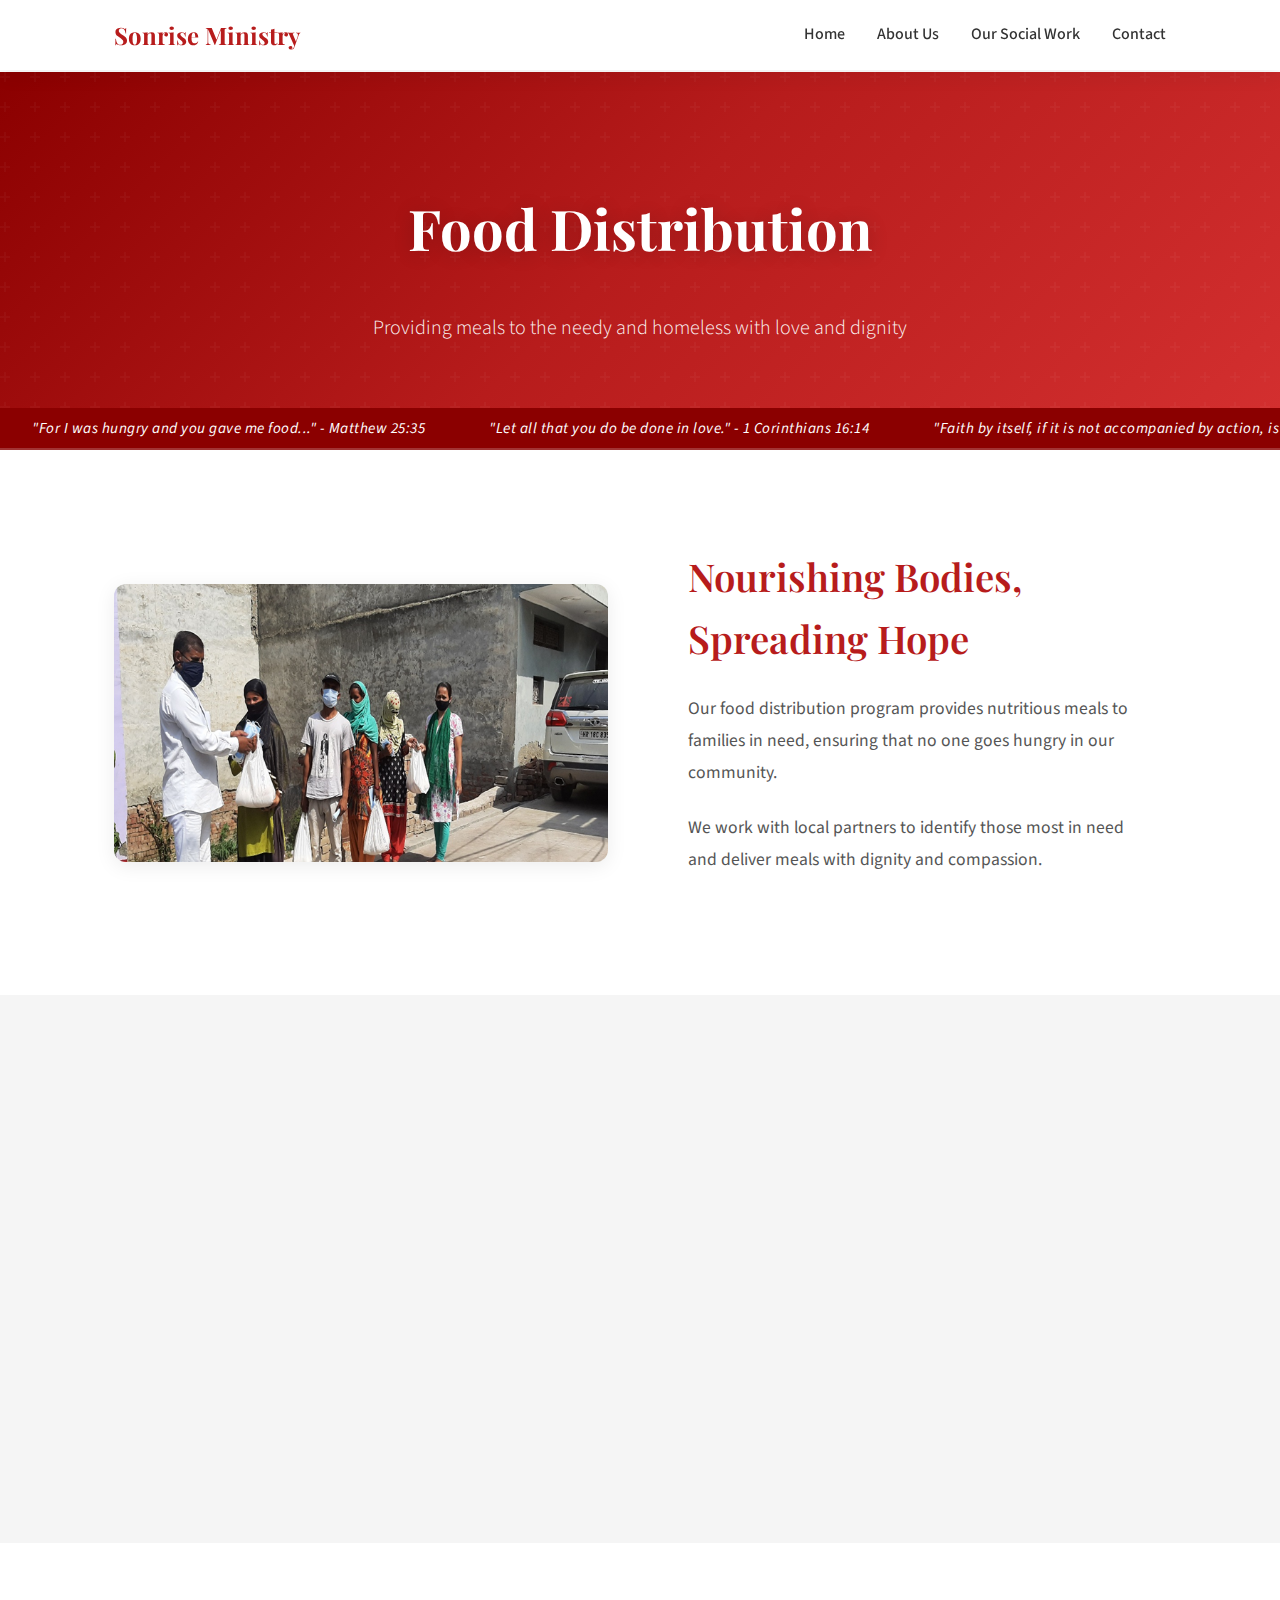
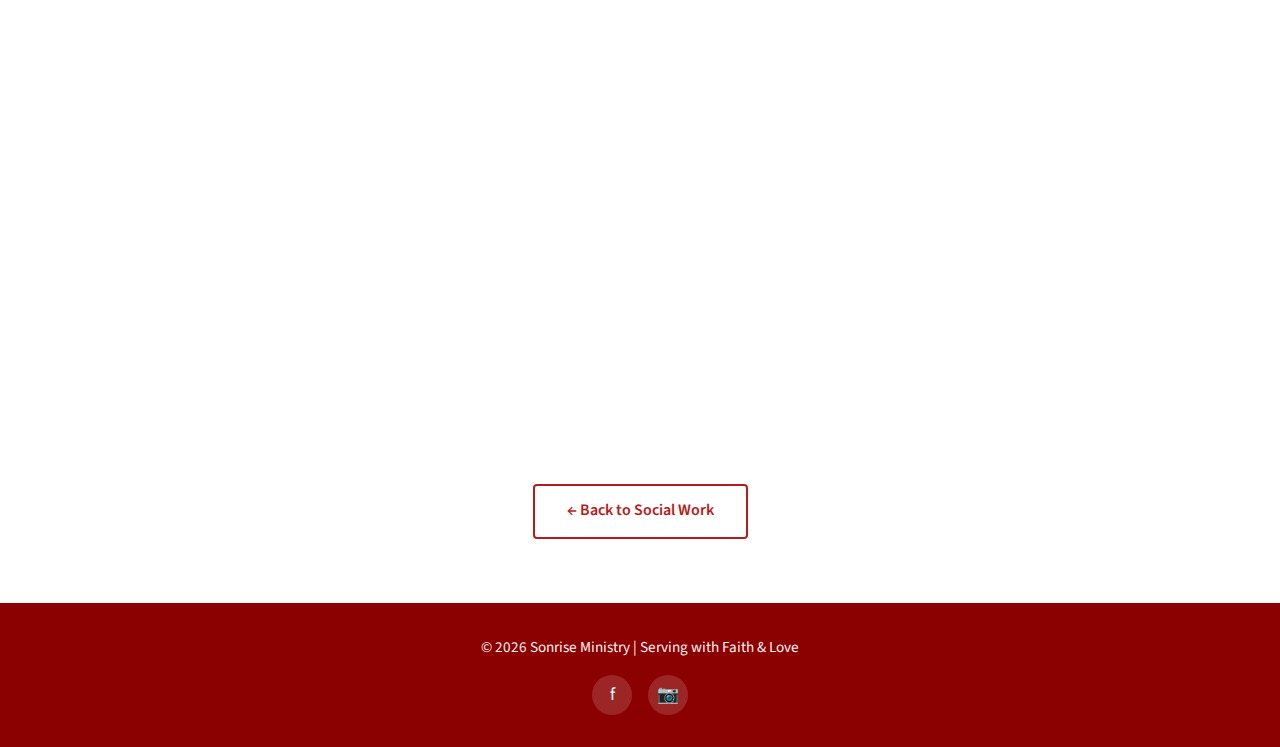
<file: docs/food/index.html>
<!DOCTYPE html>
<html lang="en">
<head>
  <meta charset="UTF-8">
  <meta name="viewport" content="width=device-width, initial-scale=1.0">
  <title>Food Distribution | Sonrise Ministry</title>
  
  <!-- Fonts -->
  <link rel="preconnect" href="https://fonts.googleapis.com">
  <link rel="preconnect" href="https://fonts.gstatic.com" crossorigin>
  <link href="https://fonts.googleapis.com/css2?family=Playfair+Display:wght@400;600;700&family=Source+Sans+3:wght@300;400;500;600;700&display=swap" rel="stylesheet">
  
  <style>
    /* ============================================
       COMPLETE FOOD DISTRIBUTION PAGE STYLES
       All styles in one file - No external dependencies
       ============================================ */
    
    /* CSS Variables - matching main theme */
    :root {
      --red-primary: #b71c1c;
      --red-dark: #8b0000;
      --red-light: #d32f2f;
      --white: #ffffff;
      --off-white: #fafafa;
      --gray-light: #f5f5f5;
      --gray-text: #555;
      --shadow: 0 4px 20px rgba(0, 0, 0, 0.08);
      --shadow-hover: 0 8px 30px rgba(183, 28, 28, 0.15);
      --transition: 0.3s ease;
    }

    /* Reset & Base Styles */
    * {
      margin: 0;
      padding: 0;
      box-sizing: border-box;
    }

    html {
      scroll-behavior: smooth;
    }

    body {
      font-family: 'Source Sans 3', sans-serif;
      color: #333;
      line-height: 1.6;
      overflow-x: hidden;
    }

    h1, h2, h3 {
      font-family: 'Playfair Display', serif;
    }

    .container {
      max-width: 1100px;
      margin: 0 auto;
      padding: 0 1.5rem;
      position: relative;
      z-index: 2;
    }

    /* ========== NAVBAR ========== */
    .navbar {
      position: fixed;
      top: 0;
      left: 0;
      right: 0;
      background: var(--white);
      box-shadow: var(--shadow);
      z-index: 1000;
      transition: background var(--transition), box-shadow var(--transition);
    }

    .navbar.scrolled {
      box-shadow: 0 4px 25px rgba(0, 0, 0, 0.12);
    }

    .nav-container {
      max-width: 1100px;
      margin: 0 auto;
      padding: 1rem 1.5rem;
      display: flex;
      align-items: center;
      justify-content: space-between;
    }

    .logo {
      font-family: 'Playfair Display', serif;
      font-size: 1.5rem;
      font-weight: 700;
      color: var(--red-primary);
      text-decoration: none;
      transition: color var(--transition);
    }

    .logo:hover {
      color: var(--red-dark);
    }

    .nav-menu {
      display: flex;
      gap: 2rem;
    }

    .nav-menu a {
      color: #333;
      text-decoration: none;
      font-weight: 500;
      font-size: 1rem;
      position: relative;
      transition: color var(--transition);
    }

    .nav-menu a::after {
      content: '';
      position: absolute;
      bottom: -4px;
      left: 0;
      width: 0;
      height: 2px;
      background: var(--red-primary);
      transition: width var(--transition);
    }

    .nav-menu a:hover,
    .nav-menu a:focus {
      color: var(--red-primary);
    }

    .nav-menu a:hover::after {
      width: 100%;
    }

    .nav-toggle {
      display: none;
      flex-direction: column;
      gap: 5px;
      background: none;
      border: none;
      cursor: pointer;
      padding: 0.5rem;
    }

    .nav-toggle span {
      width: 24px;
      height: 2px;
      background: var(--red-primary);
      transition: var(--transition);
    }

    .nav-toggle.active span:nth-child(1) {
      transform: rotate(45deg) translate(5px, 5px);
    }

    .nav-toggle.active span:nth-child(2) {
      opacity: 0;
    }

    .nav-toggle.active span:nth-child(3) {
      transform: rotate(-45deg) translate(5px, -5px);
    }

    /* ========== PAGE HEADER with Dynamic Background ========== */
    .page-header {
      margin-top: 72px;
      padding: 6rem 0 4rem;
      color: white;
      text-align: center;
      position: relative;
      overflow: hidden;
      transition: background 1.5s ease-in-out;
    }

    /* Background colors for each slide - Red themed */
    .page-header.bg-1 {
      background: linear-gradient(135deg, #8b0000 0%, #b71c1c 50%, #d32f2f 100%);
    }

    .page-header.bg-2 {
      background: linear-gradient(135deg, #b71c1c 0%, #c62828 50%, #d32f2f 100%);
    }

    .page-header.bg-3 {
      background: linear-gradient(135deg, #c62828 0%, #d32f2f 50%, #e53935 100%);
    }

    .page-header.bg-4 {
      background: linear-gradient(135deg, #d32f2f 0%, #e53935 50%, #f44336 100%);
    }

    .page-header::before {
      content: '';
      position: absolute;
      top: 0;
      left: 0;
      right: 0;
      bottom: 0;
      background: url("data:image/svg+xml,%3Csvg width='60' height='60' viewBox='0 0 60 60' xmlns='http://www.w3.org/2000/svg'%3E%3Cg fill='none' fill-rule='evenodd'%3E%3Cg fill='%23ffffff' fill-opacity='0.1'%3E%3Cpath d='M36 34v-4h-2v4h-4v2h4v4h2v-4h4v-2h-4zm0-30V0h-2v4h-4v2h4v4h2V6h4V4h-4zM6 34v-4H4v4H0v2h4v4h2v-4h4v-2H6zM6 4V0H4v4H0v2h4v4h2V6h4V4H6z'/%3E%3C/g%3E%3C/g%3E%3C/svg%3E");
      opacity: 0.3;
      z-index: 1;
    }

    .page-header .container {
      position: relative;
      z-index: 2;
    }

    /* ========== TEXT SLIDER STYLES ========== */
    .text-slider-container {
      position: relative;
      height: auto;
      min-height: 120px;
      margin-bottom: 1rem;
      display: flex;
      align-items: center;
      justify-content: center;
      z-index: 2;
    }

    .text-slide {
      position: absolute;
      width: 100%;
      left: 0;
      font-family: 'Playfair Display', serif;
      font-size: clamp(2rem, 5vw, 3.5rem);
      font-weight: 700;
      line-height: 1.2;
      text-shadow: 0 2px 20px rgba(0, 0, 0, 0.2);
      opacity: 0;
      transform: translateY(20px);
      transition: opacity 0.8s ease, transform 0.8s ease;
      pointer-events: none;
      margin: 0;
      padding: 0;
    }

    .text-slide.active {
      opacity: 1;
      transform: translateY(0);
      position: relative;
    }

    @keyframes textGlow {
      0% { text-shadow: 0 2px 20px rgba(0, 0, 0, 0.2); }
      50% { text-shadow: 0 2px 30px rgba(255, 255, 255, 0.5); }
      100% { text-shadow: 0 2px 20px rgba(0, 0, 0, 0.2); }
    }

    .text-slide.active {
      animation: textGlow 2s ease;
    }

    .page-subtitle {
      font-size: 1.25rem;
      opacity: 0.95;
      max-width: 700px;
      margin: 1.5rem auto 0;
      position: relative;
      z-index: 2;
      font-weight: 300;
    }

    /* ========== VERSE TICKER ========== */
    .verse-ticker {
      background: var(--red-dark);
      color: var(--white);
      padding: 0.5rem 0;
      overflow: hidden;
      position: relative;
      border-bottom: 2px solid rgba(255,255,255,0.2);
    }

    .ticker-content {
      display: flex;
      animation: ticker 25s linear infinite;
      white-space: nowrap;
    }

    .ticker-content:hover {
      animation-play-state: paused;
    }

    .verse {
      padding: 0 2rem;
      font-style: italic;
      font-size: 0.95rem;
      letter-spacing: 0.5px;
    }

    @keyframes ticker {
      0% { transform: translateX(100%); }
      100% { transform: translateX(-100%); }
    }

    /* ========== CONTENT BLOCKS ========== */
    .content-block {
      padding: 5rem 0;
      background: var(--white);
    }

    .content-block-alt {
      background: var(--gray-light);
    }

    .content-grid {
      display: grid;
      grid-template-columns: 1fr 1fr;
      gap: 4rem;
      align-items: center;
    }

    .content-grid.reverse {
      direction: rtl;
    }

    .content-grid.reverse .content-text {
      direction: ltr;
    }

    /* Image Placeholders */
    .image-placeholder {
      width: 100%;
      aspect-ratio: 16/9;
      background: linear-gradient(135deg, #f0f0f0 0%, #e0e0e0 100%);
      border-radius: 12px;
      display: flex;
      align-items: center;
      justify-content: center;
      box-shadow: var(--shadow);
      position: relative;
      overflow: hidden;
    }

    .image-placeholder::before {
      content: '';
      position: absolute;
      top: 0;
      left: -100%;
      width: 100%;
      height: 100%;
      background: linear-gradient(90deg, transparent, rgba(255,255,255,0.3), transparent);
      animation: shimmer 2s infinite;
    }

    @keyframes shimmer {
      100% { left: 100%; }
    }

    .placeholder-text {
      color: #999;
      font-size: 1.1rem;
      font-weight: 500;
      z-index: 2;
    }

    .content-text {
      padding: 1rem;
    }

    .content-title {
      font-size: clamp(1.75rem, 3vw, 2.5rem);
      color: var(--red-primary);
      margin-bottom: 1.5rem;
      font-family: 'Playfair Display', serif;
      font-weight: 600;
    }

    .content-paragraph {
      font-size: 1.1rem;
      color: var(--gray-text);
      line-height: 1.8;
      margin-bottom: 1.5rem;
    }

    /* ========== GALLERY SECTION ========== */
    .gallery-section {
      padding: 5rem 0;
      background: var(--white);
    }

    .section-title {
      font-size: clamp(1.75rem, 4vw, 2.5rem);
      color: var(--red-primary);
      text-align: center;
      margin-bottom: 2.5rem;
      font-weight: 600;
    }

    .gallery-grid {
      display: grid;
      grid-template-columns: repeat(4, 1fr);
      gap: 1.5rem;
      margin-top: 2rem;
    }

    .gallery-item {
      width: 100%;
    }

    .gallery-placeholder {
      width: 100%;
      aspect-ratio: 1/1;
      background: linear-gradient(135deg, #f5f5f5 0%, #e8e8e8 100%);
      border-radius: 8px;
      display: flex;
      align-items: center;
      justify-content: center;
      box-shadow: var(--shadow);
      position: relative;
      overflow: hidden;
      transition: transform var(--transition), box-shadow var(--transition);
    }

    .gallery-placeholder:hover {
      transform: translateY(-4px);
      box-shadow: var(--shadow-hover);
    }

    .gallery-placeholder::before {
      content: '';
      position: absolute;
      top: 0;
      left: -100%;
      width: 100%;
      height: 100%;
      background: linear-gradient(90deg, transparent, rgba(255,255,255,0.4), transparent);
      animation: shimmer 2s infinite;
    }

    .gallery-placeholder .placeholder-text {
      font-size: 0.9rem;
    }

    /* ========== BACK TO HOME BUTTON ========== */
    .back-to-home {
      padding: 2rem 0 4rem;
      text-align: center;
      background: var(--white);
    }

    .btn-back {
      display: inline-block;
      padding: 0.8rem 2rem;
      background: transparent;
      color: var(--red-primary);
      text-decoration: none;
      font-weight: 600;
      border: 2px solid var(--red-primary);
      border-radius: 4px;
      transition: background var(--transition), color var(--transition);
      font-family: 'Source Sans 3', sans-serif;
    }

    .btn-back:hover {
      background: var(--red-primary);
      color: var(--white);
    }

    /* ========== FOOTER ========== */
    .footer {
      background: var(--red-dark);
      color: var(--white);
      padding: 2rem 1.5rem;
      text-align: center;
    }

    .footer-content {
      max-width: 1100px;
      margin: 0 auto;
    }

    .footer-text {
      font-size: 0.95rem;
      margin-bottom: 1rem;
      opacity: 0.95;
    }

    .social-icons {
      display: flex;
      justify-content: center;
      gap: 1rem;
    }

    .social-link {
      display: inline-flex;
      align-items: center;
      justify-content: center;
      width: 40px;
      height: 40px;
      background: rgba(255, 255, 255, 0.15);
      color: var(--white);
      text-decoration: none;
      border-radius: 50%;
      font-size: 1.1rem;
      transition: background var(--transition), transform var(--transition);
    }

    .social-link:hover {
      background: rgba(255, 255, 255, 0.3);
      transform: scale(1.1);
    }

    /* ========== SCROLL ANIMATIONS ========== */
    .animate-on-scroll {
      opacity: 0;
      transform: translateY(30px);
      transition: opacity 0.6s ease, transform 0.6s ease;
    }

    .animate-on-scroll.visible {
      opacity: 1;
      transform: translateY(0);
    }

    /* ========== RESPONSIVE ========== */
    @media (max-width: 768px) {
      .nav-toggle {
        display: flex;
      }

      .nav-menu {
        position: fixed;
        top: 0;
        right: -100%;
        width: 280px;
        height: 100vh;
        background: var(--white);
        flex-direction: column;
        padding: 5rem 2rem 2rem;
        box-shadow: -4px 0 20px rgba(0, 0, 0, 0.1);
        transition: right var(--transition);
        gap: 1.5rem;
      }

      .nav-menu.active {
        right: 0;
      }

      .nav-menu a::after {
        display: none;
      }

      .page-header {
        padding: 5rem 0 3rem;
      }
      
      .text-slider-container {
        min-height: 100px;
      }
      
      .text-slide {
        font-size: clamp(1.75rem, 4vw, 2.5rem);
      }

      .content-grid {
        grid-template-columns: 1fr;
        gap: 2rem;
      }
      
      .content-grid.reverse {
        direction: ltr;
      }
      
      .content-grid.reverse .content-image {
        order: -1;
      }
      
      .gallery-grid {
        grid-template-columns: repeat(2, 1fr);
      }
    }

    @media (max-width: 480px) {
      .logo {
        font-size: 1.25rem;
      }

      .page-header {
        padding: 4rem 0 2.5rem;
      }
      
      .text-slider-container {
        min-height: 90px;
      }
      
      .text-slide {
        font-size: clamp(1.5rem, 3.5vw, 2rem);
      }
      
      .page-subtitle {
        font-size: 1rem;
      }

      .gallery-grid {
        grid-template-columns: 1fr;
      }
      
      .content-title {
        font-size: 1.75rem;
      }
      
      .content-paragraph {
        font-size: 1rem;
      }
    }
  </style>
</head>
<body>
  <!-- NAVBAR - Links go UP ONE LEVEL to main folder -->
  <header class="navbar" id="navbar">
    <div class="nav-container">
      <a href="../index.html" class="logo">Sonrise Ministry</a>
      <button class="nav-toggle" id="navToggle" aria-label="Toggle menu">
        <span></span>
        <span></span>
        <span></span>
      </button>
      <nav class="nav-menu" id="navMenu">
        <a href="../index.html#home">Home</a>
        <a href="../index.html#about">About Us</a>
        <a href="../index.html#social-work">Our Social Work</a>
        <a href="../index.html#contact">Contact</a>
      </nav>
    </div>
  </header>

  <!-- PAGE HEADER with Color Changing Background -->
  <section class="page-header" id="dynamicHeader">
    <div class="container">
      <!-- Text Slider Container -->
      <div class="text-slider-container">
        <h1 class="text-slide active">Food Distribution</h1>
        <h1 class="text-slide">Feeding the Hungry</h1>
        <h1 class="text-slide">Nourishing Bodies</h1>
        <h1 class="text-slide">Sharing God's Blessings</h1>
      </div>
      <p class="page-subtitle">Providing meals to the needy and homeless with love and dignity</p>
    </div>
  </section>

  <!-- VERSE TICKER -->
  <div class="verse-ticker">
    <div class="ticker-content">
      <span class="verse">"For I was hungry and you gave me food..." - Matthew 25:35</span>
      <span class="verse">"Let all that you do be done in love." - 1 Corinthians 16:14</span>
      <span class="verse">"Faith by itself, if it is not accompanied by action, is dead." - James 2:17</span>
    </div>
  </div>

  <!-- SECTION 1: Image Left, Text Right -->
  <section class="content-block">
    <div class="container">
      <div class="content-grid">
        <!-- Left: Image Placeholder -->
        <div class="animate-on-scroll">
          <div class="image-placeholder" style="background-image: url('image.png'); background-size: cover;">
            <span class="placeholder-text"></span>
          </div>
        </div>
        <!-- Right: Text -->
        <div class="content-text animate-on-scroll">
          <h2 class="content-title">Nourishing Bodies, Spreading Hope</h2>
          <p class="content-paragraph">Our food distribution program provides nutritious meals to families in need, ensuring that no one goes hungry in our community.</p>
          <p class="content-paragraph">We work with local partners to identify those most in need and deliver meals with dignity and compassion.</p>
        </div>
      </div>
    </div>
  </section>

  <!-- SECTION 2: Text Left, Image Right -->
  <section class="content-block content-block-alt">
    <div class="container">
      <div class="content-grid reverse">
        <!-- Left: Text -->
        <div class="content-text animate-on-scroll">
          <h2 class="content-title">Weekly Community Meals</h2>
          <p class="content-paragraph">Our weekly community meals bring families together in fellowship and nourishment. We serve hot, nutritious meals to anyone in need, regardless of background or circumstances.</p>
          <p class="content-paragraph">These meals are not just about food—they are opportunities to build community, show love, and provide hope to those who need it most.</p>
        </div>
        <!-- Right: Image Placeholder -->
        <div class="animate-on-scroll">
          <div class="image-placeholder" style="background-image: url('image copy.png'); background-size: cover;">
            <span class="placeholder-text"></span>
          </div>
        </div>
      </div>
    </div>
  </section>

  <!-- GALLERY SECTION -->
  <section class="gallery-section">
    <div class="container">
      <h2 class="section-title animate-on-scroll">Our Work in Action</h2>
      <div class="gallery-grid">
        <div class="gallery-item animate-on-scroll">
          <div class="gallery-placeholder" style="background-image: url('image copy 2.png'); background-size: cover;">
            <span class="placeholder-text"></span>
          </div>
        </div>
        <div class="gallery-item animate-on-scroll">
          <div class="gallery-placeholder" style="background-image: url('image copy 3.png'); background-size: cover;">
            <span class="placeholder-text"></span>
          </div>
        </div>
        <div class="gallery-item animate-on-scroll">
          <div class="gallery-placeholder" style="background-image: url('image copy 4.png'); background-size: cover;">
            <span class="placeholder-text"></span>
          </div>
        </div>
        <div class="gallery-item animate-on-scroll">
          <div class="gallery-placeholder" style="background-image: url('image copy 5.png'); background-size: cover;">
            <span class="placeholder-text"></span>
          </div>
        </div>
      </div>
    </div>
  </section>

  <!-- BACK TO HOME BUTTON - Links to main index.html social work section -->
  <div class="back-to-home">
    <div class="container">
      <a href="../index.html#social-work" class="btn-back">← Back to Social Work</a>
    </div>
  </div>

  <!-- FOOTER -->
  <footer class="footer">
    <div class="footer-content">
      <p class="footer-text">© 2026 Sonrise Ministry | Serving with Faith & Love</p>
      <div class="social-icons">
        <a href="#" class="social-link" aria-label="Facebook">f</a>
        <a href="#" class="social-link" aria-label="Instagram">📷</a>
      </div>
    </div>
  </footer>

  <script>
    /**
     * Food Distribution Page - Complete Script
     * Handles text slider, mobile menu, and animations
     */
    (function() {
      'use strict';

      // ========== Text Slider with Color Changing Background ==========
      const textSlides = document.querySelectorAll('.text-slide');
      const pageHeader = document.getElementById('dynamicHeader');
      
      if (textSlides.length && pageHeader) {
        let currentSlide = 0;
        const totalSlides = textSlides.length;
        
        // Set initial background class
        pageHeader.classList.add('bg-1');
        
        function changeSlide() {
          // Remove active class from current slide
          textSlides[currentSlide].classList.remove('active');
          
          // Remove current background class
          pageHeader.classList.remove(`bg-${currentSlide + 1}`);
          
          // Move to next slide
          currentSlide = (currentSlide + 1) % totalSlides;
          
          // Add active class to new slide
          textSlides[currentSlide].classList.add('active');
          
          // Add new background class
          pageHeader.classList.add(`bg-${currentSlide + 1}`);
        }
        
        // Change slide every 4 seconds
        setInterval(changeSlide, 4000);
      }

      // ========== Mobile Menu Toggle ==========
      const navToggle = document.getElementById('navToggle');
      const navMenu = document.getElementById('navMenu');

      if (navToggle && navMenu) {
        navToggle.addEventListener('click', function() {
          navMenu.classList.toggle('active');
          navToggle.classList.toggle('active');
          document.body.style.overflow = navMenu.classList.contains('active') ? 'hidden' : '';
        });

        navMenu.querySelectorAll('a').forEach(function(link) {
          link.addEventListener('click', function() {
            navMenu.classList.remove('active');
            navToggle.classList.remove('active');
            document.body.style.overflow = '';
          });
        });
      }

      // ========== Navbar Scroll Effect ==========
      const navbar = document.getElementById('navbar');
      
      function handleNavbarScroll() {
        if (window.scrollY > 50) {
          navbar.classList.add('scrolled');
        } else {
          navbar.classList.remove('scrolled');
        }
      }
      
      window.addEventListener('scroll', handleNavbarScroll);
      handleNavbarScroll();

      // ========== Scroll Animations ==========
      const animatedElements = document.querySelectorAll('.animate-on-scroll');

      function isElementInViewport(el) {
        const rect = el.getBoundingClientRect();
        const windowHeight = window.innerHeight || document.documentElement.clientHeight;
        const triggerPoint = windowHeight * 0.85;
        return rect.top <= triggerPoint && rect.bottom >= 0;
      }

      function checkScrollAnimations() {
        animatedElements.forEach(function(el) {
          if (isElementInViewport(el)) {
            el.classList.add('visible');
          }
        });
      }

      window.addEventListener('scroll', checkScrollAnimations);
      window.addEventListener('load', checkScrollAnimations);
    })();
  </script>
</body>
</html>
</file>
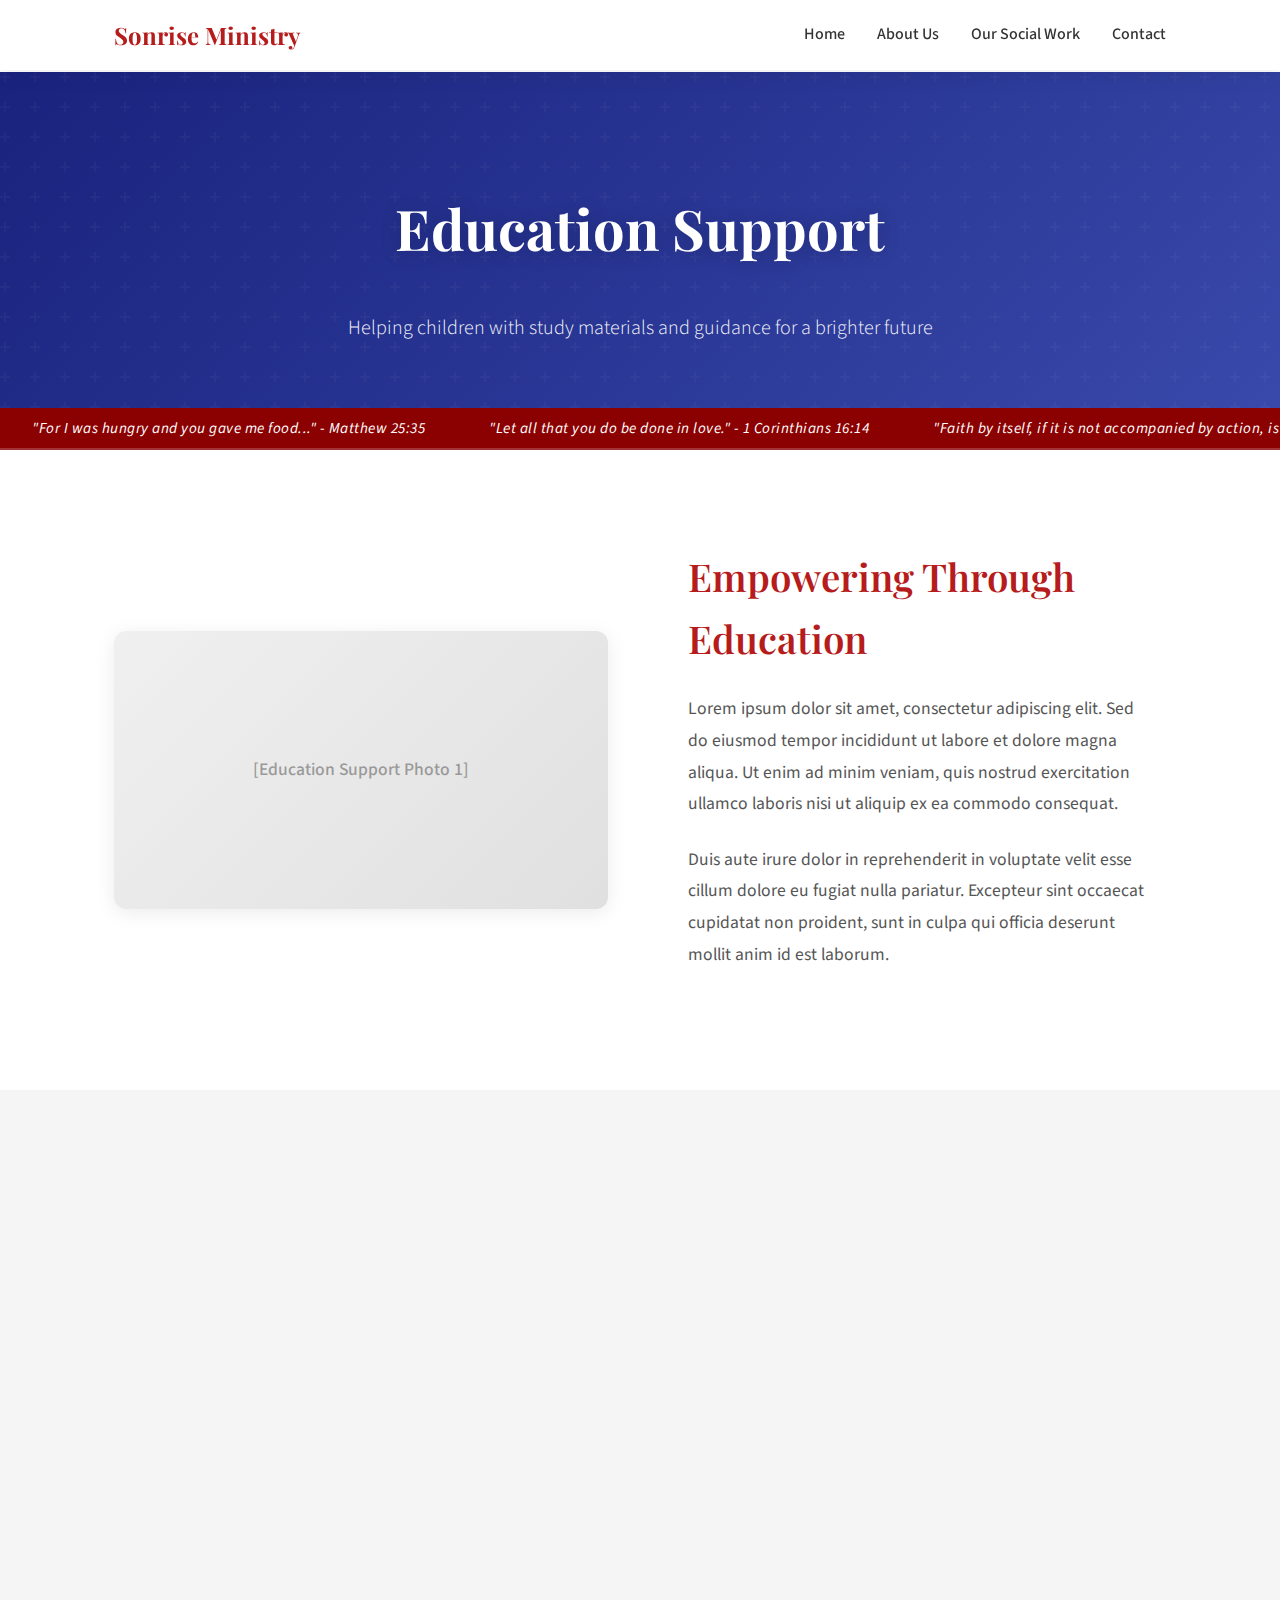
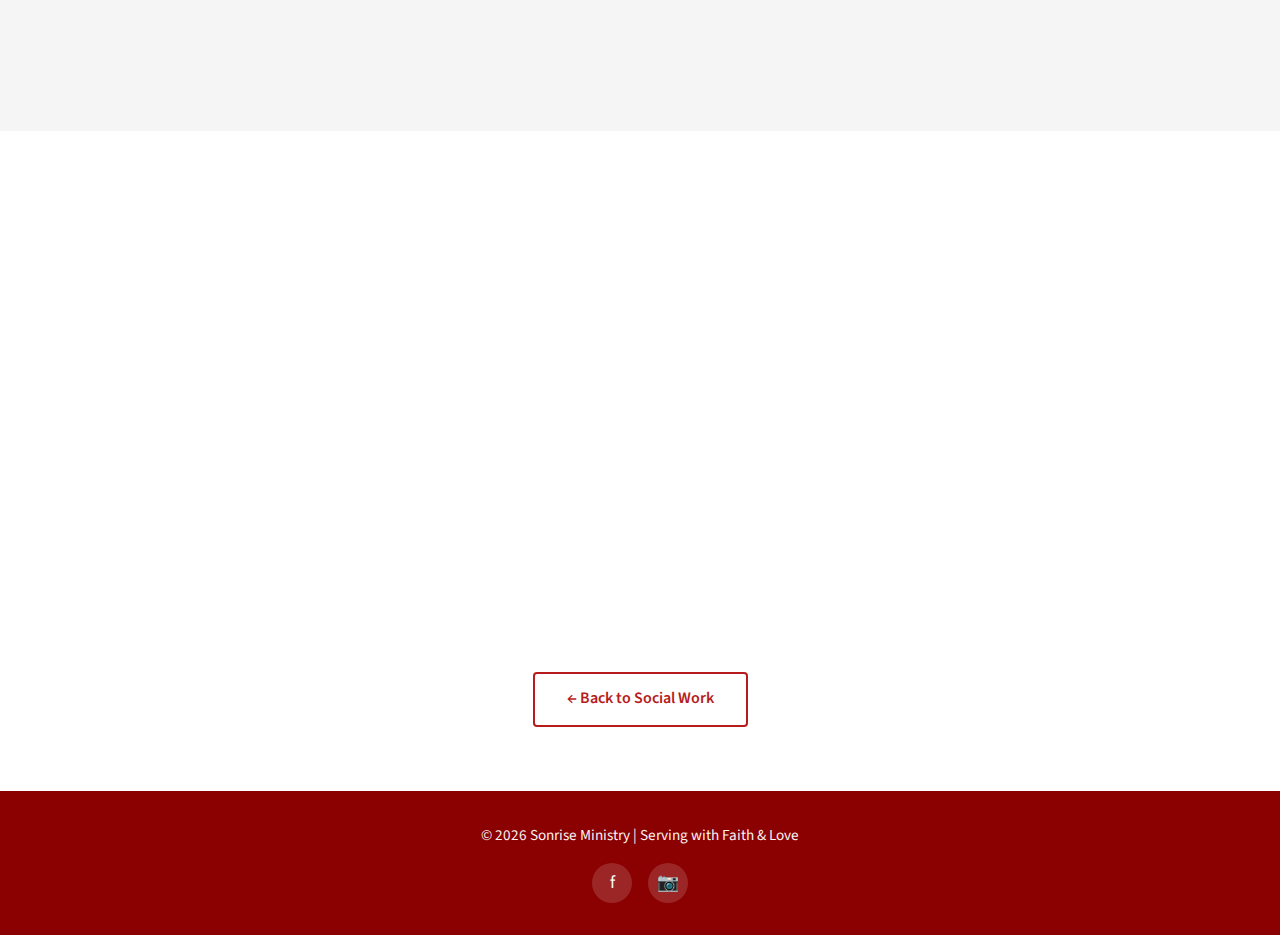
<file: docs/education/education-support.html>
<!DOCTYPE html>
<html lang="en">
<head>
  <meta charset="UTF-8">
  <meta name="viewport" content="width=device-width, initial-scale=1.0">
  <title>Education Support | Sonrise Ministry</title>
  
  <!-- Fonts -->
  <link rel="preconnect" href="https://fonts.googleapis.com">
  <link rel="preconnect" href="https://fonts.gstatic.com" crossorigin>
  <link href="https://fonts.googleapis.com/css2?family=Playfair+Display:wght@400;600;700&family=Source+Sans+3:wght@300;400;500;600;700&display=swap" rel="stylesheet">
  
  <style>
    /* ============================================
       COMPLETE EDUCATION SUPPORT PAGE STYLES
       All styles in one file - No external dependencies
       ============================================ */
    
    /* CSS Variables - matching main theme */
    :root {
      --red-primary: #b71c1c;
      --red-dark: #8b0000;
      --red-light: #d32f2f;
      --white: #ffffff;
      --off-white: #fafafa;
      --gray-light: #f5f5f5;
      --gray-text: #555;
      --shadow: 0 4px 20px rgba(0, 0, 0, 0.08);
      --shadow-hover: 0 8px 30px rgba(183, 28, 28, 0.15);
      --transition: 0.3s ease;
    }

    /* Reset & Base Styles */
    * {
      margin: 0;
      padding: 0;
      box-sizing: border-box;
    }

    html {
      scroll-behavior: smooth;
    }

    body {
      font-family: 'Source Sans 3', sans-serif;
      color: #333;
      line-height: 1.6;
      overflow-x: hidden;
    }

    h1, h2, h3 {
      font-family: 'Playfair Display', serif;
    }

    .container {
      max-width: 1100px;
      margin: 0 auto;
      padding: 0 1.5rem;
      position: relative;
      z-index: 2;
    }

    /* ========== NAVBAR ========== */
    .navbar {
      position: fixed;
      top: 0;
      left: 0;
      right: 0;
      background: var(--white);
      box-shadow: var(--shadow);
      z-index: 1000;
      transition: background var(--transition), box-shadow var(--transition);
    }

    .navbar.scrolled {
      box-shadow: 0 4px 25px rgba(0, 0, 0, 0.12);
    }

    .nav-container {
      max-width: 1100px;
      margin: 0 auto;
      padding: 1rem 1.5rem;
      display: flex;
      align-items: center;
      justify-content: space-between;
    }

    .logo {
      font-family: 'Playfair Display', serif;
      font-size: 1.5rem;
      font-weight: 700;
      color: var(--red-primary);
      text-decoration: none;
      transition: color var(--transition);
    }

    .logo:hover {
      color: var(--red-dark);
    }

    .nav-menu {
      display: flex;
      gap: 2rem;
    }

    .nav-menu a {
      color: #333;
      text-decoration: none;
      font-weight: 500;
      font-size: 1rem;
      position: relative;
      transition: color var(--transition);
    }

    .nav-menu a::after {
      content: '';
      position: absolute;
      bottom: -4px;
      left: 0;
      width: 0;
      height: 2px;
      background: var(--red-primary);
      transition: width var(--transition);
    }

    .nav-menu a:hover,
    .nav-menu a:focus {
      color: var(--red-primary);
    }

    .nav-menu a:hover::after {
      width: 100%;
    }

    .nav-toggle {
      display: none;
      flex-direction: column;
      gap: 5px;
      background: none;
      border: none;
      cursor: pointer;
      padding: 0.5rem;
    }

    .nav-toggle span {
      width: 24px;
      height: 2px;
      background: var(--red-primary);
      transition: var(--transition);
    }

    .nav-toggle.active span:nth-child(1) {
      transform: rotate(45deg) translate(5px, 5px);
    }

    .nav-toggle.active span:nth-child(2) {
      opacity: 0;
    }

    .nav-toggle.active span:nth-child(3) {
      transform: rotate(-45deg) translate(5px, -5px);
    }

    /* ========== PAGE HEADER with Dynamic Background ========== */
    .page-header {
      margin-top: 72px;
      padding: 6rem 0 4rem;
      color: white;
      text-align: center;
      position: relative;
      overflow: hidden;
      transition: background 1.5s ease-in-out;
    }

    /* Background colors for each slide - Blue themed */
    .page-header.bg-1 {
      background: linear-gradient(135deg, #1a237e 0%, #283593 50%, #3949ab 100%);
    }

    .page-header.bg-2 {
      background: linear-gradient(135deg, #283593 0%, #3949ab 50%, #3f51b5 100%);
    }

    .page-header.bg-3 {
      background: linear-gradient(135deg, #3949ab 0%, #3f51b5 50%, #5c6bc0 100%);
    }

    .page-header.bg-4 {
      background: linear-gradient(135deg, #3f51b5 0%, #5c6bc0 50%, #7986cb 100%);
    }

    .page-header::before {
      content: '';
      position: absolute;
      top: 0;
      left: 0;
      right: 0;
      bottom: 0;
      background: url("data:image/svg+xml,%3Csvg width='60' height='60' viewBox='0 0 60 60' xmlns='http://www.w3.org/2000/svg'%3E%3Cg fill='none' fill-rule='evenodd'%3E%3Cg fill='%23ffffff' fill-opacity='0.1'%3E%3Cpath d='M36 34v-4h-2v4h-4v2h4v4h2v-4h4v-2h-4zm0-30V0h-2v4h-4v2h4v4h2V6h4V4h-4zM6 34v-4H4v4H0v2h4v4h2v-4h4v-2H6zM6 4V0H4v4H0v2h4v4h2V6h4V4H6z'/%3E%3C/g%3E%3C/g%3E%3C/svg%3E");
      opacity: 0.3;
      z-index: 1;
    }

    .page-header .container {
      position: relative;
      z-index: 2;
    }

    /* ========== TEXT SLIDER STYLES ========== */
    .text-slider-container {
      position: relative;
      height: auto;
      min-height: 120px;
      margin-bottom: 1rem;
      display: flex;
      align-items: center;
      justify-content: center;
      z-index: 2;
    }

    .text-slide {
      position: absolute;
      width: 100%;
      left: 0;
      font-family: 'Playfair Display', serif;
      font-size: clamp(2rem, 5vw, 3.5rem);
      font-weight: 700;
      line-height: 1.2;
      text-shadow: 0 2px 20px rgba(0, 0, 0, 0.2);
      opacity: 0;
      transform: translateY(20px);
      transition: opacity 0.8s ease, transform 0.8s ease;
      pointer-events: none;
      margin: 0;
      padding: 0;
    }

    .text-slide.active {
      opacity: 1;
      transform: translateY(0);
      position: relative;
    }

    @keyframes textGlow {
      0% { text-shadow: 0 2px 20px rgba(0, 0, 0, 0.2); }
      50% { text-shadow: 0 2px 30px rgba(255, 255, 255, 0.5); }
      100% { text-shadow: 0 2px 20px rgba(0, 0, 0, 0.2); }
    }

    .text-slide.active {
      animation: textGlow 2s ease;
    }

    .page-subtitle {
      font-size: 1.25rem;
      opacity: 0.95;
      max-width: 700px;
      margin: 1.5rem auto 0;
      position: relative;
      z-index: 2;
      font-weight: 300;
    }

    /* ========== VERSE TICKER ========== */
    .verse-ticker {
      background: var(--red-dark);
      color: var(--white);
      padding: 0.5rem 0;
      overflow: hidden;
      position: relative;
      border-bottom: 2px solid rgba(255,255,255,0.2);
    }

    .ticker-content {
      display: flex;
      animation: ticker 25s linear infinite;
      white-space: nowrap;
    }

    .ticker-content:hover {
      animation-play-state: paused;
    }

    .verse {
      padding: 0 2rem;
      font-style: italic;
      font-size: 0.95rem;
      letter-spacing: 0.5px;
    }

    @keyframes ticker {
      0% { transform: translateX(100%); }
      100% { transform: translateX(-100%); }
    }

    /* ========== CONTENT BLOCKS ========== */
    .content-block {
      padding: 5rem 0;
      background: var(--white);
    }

    .content-block-alt {
      background: var(--gray-light);
    }

    .content-grid {
      display: grid;
      grid-template-columns: 1fr 1fr;
      gap: 4rem;
      align-items: center;
    }

    .content-grid.reverse {
      direction: rtl;
    }

    .content-grid.reverse .content-text {
      direction: ltr;
    }

    /* Image Placeholders */
    .image-placeholder {
      width: 100%;
      aspect-ratio: 16/9;
      background: linear-gradient(135deg, #f0f0f0 0%, #e0e0e0 100%);
      border-radius: 12px;
      display: flex;
      align-items: center;
      justify-content: center;
      box-shadow: var(--shadow);
      position: relative;
      overflow: hidden;
    }

    .image-placeholder::before {
      content: '';
      position: absolute;
      top: 0;
      left: -100%;
      width: 100%;
      height: 100%;
      background: linear-gradient(90deg, transparent, rgba(255,255,255,0.3), transparent);
      animation: shimmer 2s infinite;
    }

    @keyframes shimmer {
      100% { left: 100%; }
    }

    .placeholder-text {
      color: #999;
      font-size: 1.1rem;
      font-weight: 500;
      z-index: 2;
    }

    .content-text {
      padding: 1rem;
    }

    .content-title {
      font-size: clamp(1.75rem, 3vw, 2.5rem);
      color: var(--red-primary);
      margin-bottom: 1.5rem;
      font-family: 'Playfair Display', serif;
      font-weight: 600;
    }

    .content-paragraph {
      font-size: 1.1rem;
      color: var(--gray-text);
      line-height: 1.8;
      margin-bottom: 1.5rem;
    }

    /* ========== GALLERY SECTION ========== */
    .gallery-section {
      padding: 5rem 0;
      background: var(--white);
    }

    .section-title {
      font-size: clamp(1.75rem, 4vw, 2.5rem);
      color: var(--red-primary);
      text-align: center;
      margin-bottom: 2.5rem;
      font-weight: 600;
    }

    .gallery-grid {
      display: grid;
      grid-template-columns: repeat(4, 1fr);
      gap: 1.5rem;
      margin-top: 2rem;
    }

    .gallery-item {
      width: 100%;
    }

    .gallery-placeholder {
      width: 100%;
      aspect-ratio: 1/1;
      background: linear-gradient(135deg, #f5f5f5 0%, #e8e8e8 100%);
      border-radius: 8px;
      display: flex;
      align-items: center;
      justify-content: center;
      box-shadow: var(--shadow);
      position: relative;
      overflow: hidden;
      transition: transform var(--transition), box-shadow var(--transition);
    }

    .gallery-placeholder:hover {
      transform: translateY(-4px);
      box-shadow: var(--shadow-hover);
    }

    .gallery-placeholder::before {
      content: '';
      position: absolute;
      top: 0;
      left: -100%;
      width: 100%;
      height: 100%;
      background: linear-gradient(90deg, transparent, rgba(255,255,255,0.4), transparent);
      animation: shimmer 2s infinite;
    }

    .gallery-placeholder .placeholder-text {
      font-size: 0.9rem;
    }

    /* ========== BACK TO HOME BUTTON ========== */
    .back-to-home {
      padding: 2rem 0 4rem;
      text-align: center;
      background: var(--white);
    }

    .btn-back {
      display: inline-block;
      padding: 0.8rem 2rem;
      background: transparent;
      color: var(--red-primary);
      text-decoration: none;
      font-weight: 600;
      border: 2px solid var(--red-primary);
      border-radius: 4px;
      transition: background var(--transition), color var(--transition);
      font-family: 'Source Sans 3', sans-serif;
    }

    .btn-back:hover {
      background: var(--red-primary);
      color: var(--white);
    }

    /* ========== FOOTER ========== */
    .footer {
      background: var(--red-dark);
      color: var(--white);
      padding: 2rem 1.5rem;
      text-align: center;
    }

    .footer-content {
      max-width: 1100px;
      margin: 0 auto;
    }

    .footer-text {
      font-size: 0.95rem;
      margin-bottom: 1rem;
      opacity: 0.95;
    }

    .social-icons {
      display: flex;
      justify-content: center;
      gap: 1rem;
    }

    .social-link {
      display: inline-flex;
      align-items: center;
      justify-content: center;
      width: 40px;
      height: 40px;
      background: rgba(255, 255, 255, 0.15);
      color: var(--white);
      text-decoration: none;
      border-radius: 50%;
      font-size: 1.1rem;
      transition: background var(--transition), transform var(--transition);
    }

    .social-link:hover {
      background: rgba(255, 255, 255, 0.3);
      transform: scale(1.1);
    }

    /* ========== SCROLL ANIMATIONS ========== */
    .animate-on-scroll {
      opacity: 0;
      transform: translateY(30px);
      transition: opacity 0.6s ease, transform 0.6s ease;
    }

    .animate-on-scroll.visible {
      opacity: 1;
      transform: translateY(0);
    }

    /* ========== RESPONSIVE ========== */
    @media (max-width: 768px) {
      .nav-toggle {
        display: flex;
      }

      .nav-menu {
        position: fixed;
        top: 0;
        right: -100%;
        width: 280px;
        height: 100vh;
        background: var(--white);
        flex-direction: column;
        padding: 5rem 2rem 2rem;
        box-shadow: -4px 0 20px rgba(0, 0, 0, 0.1);
        transition: right var(--transition);
        gap: 1.5rem;
      }

      .nav-menu.active {
        right: 0;
      }

      .nav-menu a::after {
        display: none;
      }

      .page-header {
        padding: 5rem 0 3rem;
      }
      
      .text-slider-container {
        min-height: 100px;
      }
      
      .text-slide {
        font-size: clamp(1.75rem, 4vw, 2.5rem);
      }

      .content-grid {
        grid-template-columns: 1fr;
        gap: 2rem;
      }
      
      .content-grid.reverse {
        direction: ltr;
      }
      
      .content-grid.reverse .content-image {
        order: -1;
      }
      
      .gallery-grid {
        grid-template-columns: repeat(2, 1fr);
      }
    }

    @media (max-width: 480px) {
      .logo {
        font-size: 1.25rem;
      }

      .page-header {
        padding: 4rem 0 2.5rem;
      }
      
      .text-slider-container {
        min-height: 90px;
      }
      
      .text-slide {
        font-size: clamp(1.5rem, 3.5vw, 2rem);
      }
      
      .page-subtitle {
        font-size: 1rem;
      }

      .gallery-grid {
        grid-template-columns: 1fr;
      }
      
      .content-title {
        font-size: 1.75rem;
      }
      
      .content-paragraph {
        font-size: 1rem;
      }
    }
  </style>
</head>
<body>
  <!-- NAVBAR -->
  <header class="navbar" id="navbar">
    <div class="nav-container">
      <a href="index.html" class="logo">Sonrise Ministry</a>
      <button class="nav-toggle" id="navToggle" aria-label="Toggle menu">
        <span></span>
        <span></span>
        <span></span>
      </button>
      <nav class="nav-menu" id="navMenu">
        <a href="index.html#home">Home</a>
        <a href="index.html#about">About Us</a>
        <a href="index.html#social-work">Our Social Work</a>
        <a href="index.html#contact">Contact</a>
      </nav>
    </div>
  </header>

  <!-- PAGE HEADER with Color Changing Background -->
  <section class="page-header" id="dynamicHeader">
    <div class="container">
      <!-- Text Slider Container -->
      <div class="text-slider-container">
        <h1 class="text-slide active">Education Support</h1>
        <h1 class="text-slide">Empowering Young Minds</h1>
        <h1 class="text-slide">Building Bright Futures</h1>
        <h1 class="text-slide">Learning with Love</h1>
      </div>
      <p class="page-subtitle">Helping children with study materials and guidance for a brighter future</p>
    </div>
  </section>

  <!-- VERSE TICKER -->
  <div class="verse-ticker">
    <div class="ticker-content">
      <span class="verse">"For I was hungry and you gave me food..." - Matthew 25:35</span>
      <span class="verse">"Let all that you do be done in love." - 1 Corinthians 16:14</span>
      <span class="verse">"Faith by itself, if it is not accompanied by action, is dead." - James 2:17</span>
    </div>
  </div>

  <!-- SECTION 1: Image Left, Text Right -->
  <section class="content-block">
    <div class="container">
      <div class="content-grid">
        <!-- Left: Image Placeholder -->
        <div class="animate-on-scroll">
          <div class="image-placeholder">
            <span class="placeholder-text">[Education Support Photo 1]</span>
          </div>
        </div>
        <!-- Right: Text -->
        <div class="content-text animate-on-scroll">
          <h2 class="content-title">Empowering Through Education</h2>
          <p class="content-paragraph">Lorem ipsum dolor sit amet, consectetur adipiscing elit. Sed do eiusmod tempor incididunt ut labore et dolore magna aliqua. Ut enim ad minim veniam, quis nostrud exercitation ullamco laboris nisi ut aliquip ex ea commodo consequat.</p>
          <p class="content-paragraph">Duis aute irure dolor in reprehenderit in voluptate velit esse cillum dolore eu fugiat nulla pariatur. Excepteur sint occaecat cupidatat non proident, sunt in culpa qui officia deserunt mollit anim id est laborum.</p>
        </div>
      </div>
    </div>
  </section>

  <!-- SECTION 2: Text Left, Image Right -->
  <section class="content-block content-block-alt">
    <div class="container">
      <div class="content-grid reverse">
        <!-- Left: Text -->
        <div class="content-text animate-on-scroll">
          <h2 class="content-title">Study Materials & Tutoring</h2>
          <p class="content-paragraph">Lorem ipsum dolor sit amet, consectetur adipiscing elit. Sed do eiusmod tempor incididunt ut labore et dolore magna aliqua. Ut enim ad minim veniam, quis nostrud exercitation ullamco laboris nisi ut aliquip ex ea commodo consequat.</p>
          <p class="content-paragraph">Duis aute irure dolor in reprehenderit in voluptate velit esse cillum dolore eu fugiat nulla pariatur. Excepteur sint occaecat cupidatat non proident, sunt in culpa qui officia deserunt mollit anim id est laborum.</p>
        </div>
        <!-- Right: Image Placeholder -->
        <div class="animate-on-scroll">
          <div class="image-placeholder">
            <span class="placeholder-text">[Education Support Photo 2]</span>
          </div>
        </div>
      </div>
    </div>
  </section>

  <!-- GALLERY SECTION -->
  <section class="gallery-section">
    <div class="container">
      <h2 class="section-title animate-on-scroll">Moments of Learning</h2>
      <div class="gallery-grid">
        <div class="gallery-item animate-on-scroll">
          <div class="gallery-placeholder">
            <span class="placeholder-text">[Photo 1]</span>
          </div>
        </div>
        <div class="gallery-item animate-on-scroll">
          <div class="gallery-placeholder">
            <span class="placeholder-text">[Photo 2]</span>
          </div>
        </div>
        <div class="gallery-item animate-on-scroll">
          <div class="gallery-placeholder">
            <span class="placeholder-text">[Photo 3]</span>
          </div>
        </div>
        <div class="gallery-item animate-on-scroll">
          <div class="gallery-placeholder">
            <span class="placeholder-text">[Photo 4]</span>
          </div>
        </div>
      </div>
    </div>
  </section>

  <!-- BACK TO HOME BUTTON -->
  <div class="back-to-home">
    <div class="container">
      <a href="../index.html#social-work" class="btn-back">← Back to Social Work</a>
    </div>
  </div>

  <!-- FOOTER -->
  <footer class="footer">
    <div class="footer-content">
      <p class="footer-text">© 2026 Sonrise Ministry | Serving with Faith & Love</p>
      <div class="social-icons">
        <a href="#" class="social-link" aria-label="Facebook">f</a>
        <a href="#" class="social-link" aria-label="Instagram">📷</a>
      </div>
    </div>
  </footer>

  <script>
    /**
     * Education Support Page - Complete Script
     * Handles text slider, mobile menu, and animations
     */
    (function() {
      'use strict';

      // ========== Text Slider with Color Changing Background ==========
      const textSlides = document.querySelectorAll('.text-slide');
      const pageHeader = document.getElementById('dynamicHeader');
      
      if (textSlides.length && pageHeader) {
        let currentSlide = 0;
        const totalSlides = textSlides.length;
        
        // Set initial background class
        pageHeader.classList.add('bg-1');
        
        function changeSlide() {
          // Remove active class from current slide
          textSlides[currentSlide].classList.remove('active');
          
          // Remove current background class
          pageHeader.classList.remove(`bg-${currentSlide + 1}`);
          
          // Move to next slide
          currentSlide = (currentSlide + 1) % totalSlides;
          
          // Add active class to new slide
          textSlides[currentSlide].classList.add('active');
          
          // Add new background class
          pageHeader.classList.add(`bg-${currentSlide + 1}`);
        }
        
        // Change slide every 4 seconds
        setInterval(changeSlide, 4000);
      }

      // ========== Mobile Menu Toggle ==========
      const navToggle = document.getElementById('navToggle');
      const navMenu = document.getElementById('navMenu');

      if (navToggle && navMenu) {
        navToggle.addEventListener('click', function() {
          navMenu.classList.toggle('active');
          navToggle.classList.toggle('active');
          document.body.style.overflow = navMenu.classList.contains('active') ? 'hidden' : '';
        });

        navMenu.querySelectorAll('a').forEach(function(link) {
          link.addEventListener('click', function() {
            navMenu.classList.remove('active');
            navToggle.classList.remove('active');
            document.body.style.overflow = '';
          });
        });
      }

      // ========== Navbar Scroll Effect ==========
      const navbar = document.getElementById('navbar');
      
      function handleNavbarScroll() {
        if (window.scrollY > 50) {
          navbar.classList.add('scrolled');
        } else {
          navbar.classList.remove('scrolled');
        }
      }
      
      window.addEventListener('scroll', handleNavbarScroll);
      handleNavbarScroll();

      // ========== Scroll Animations ==========
      const animatedElements = document.querySelectorAll('.animate-on-scroll');

      function isElementInViewport(el) {
        const rect = el.getBoundingClientRect();
        const windowHeight = window.innerHeight || document.documentElement.clientHeight;
        const triggerPoint = windowHeight * 0.85;
        return rect.top <= triggerPoint && rect.bottom >= 0;
      }

      function checkScrollAnimations() {
        animatedElements.forEach(function(el) {
          if (isElementInViewport(el)) {
            el.classList.add('visible');
          }
        });
      }

      window.addEventListener('scroll', checkScrollAnimations);
      window.addEventListener('load', checkScrollAnimations);
    })();
  </script>
</body>
</html>
</file>
